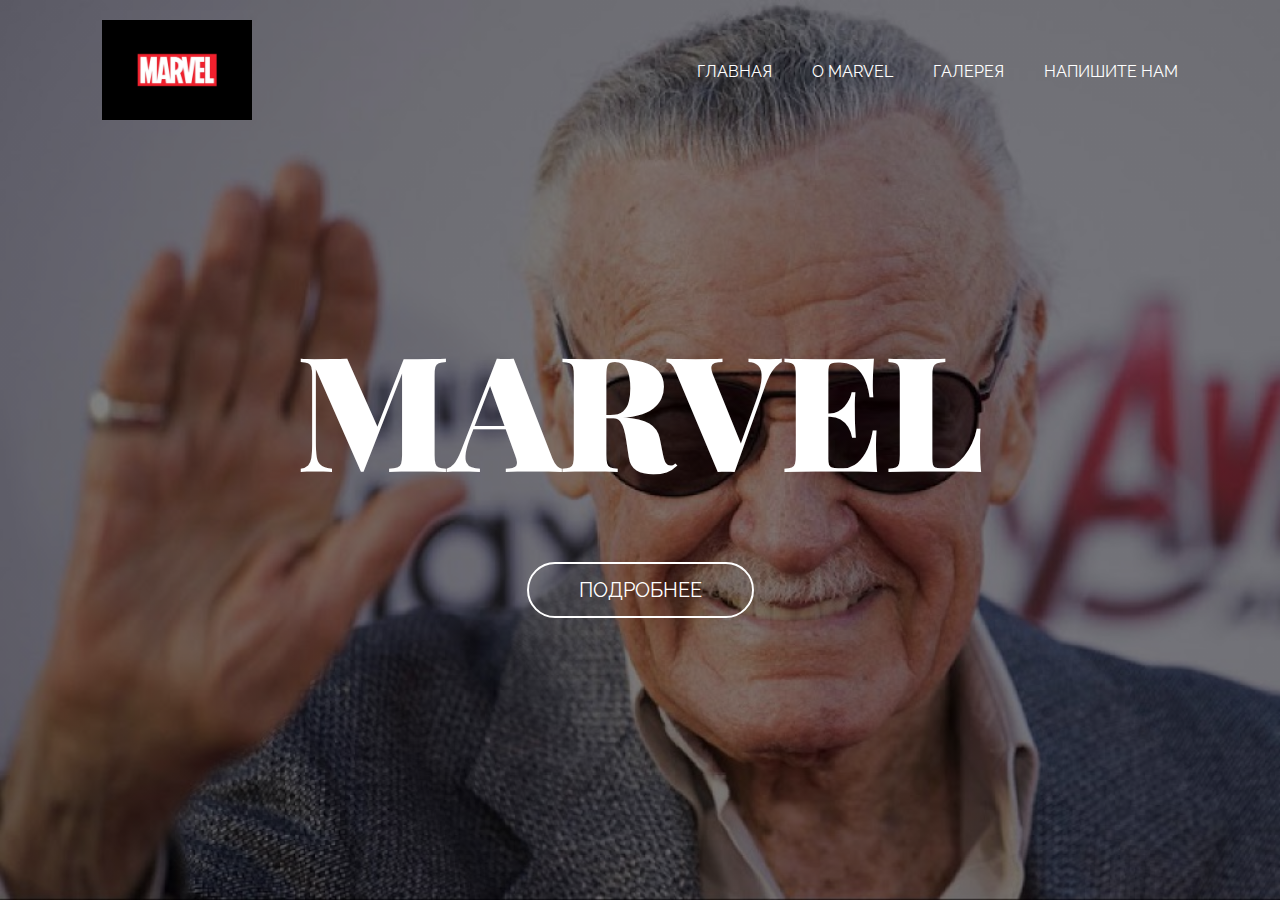
<file: index.html>
<!DOCTYPE html>
<html lang="ru">
  <head>
    <meta charset="UTF-8" />
    <meta http-equiv="X-UA-Compatible" content="IE=edge" />
    <meta name="viewport" content="width=device-width, initial-scale=1.0" />
    <title>MARVEL</title>
    <link rel="stylesheet" href="./assets/css/style.css" />
    <link rel="preconnect" href="https://fonts.googleapis.com" />
    <link rel="preconnect" href="https://fonts.gstatic.com" crossorigin />
    <link
      href="https://fonts.googleapis.com/css2?family=Playfair+Display:wght@400;500;600;700;800;900&family=Raleway:wght@100;200;300;400;500;600;700;800;900&display=swap"
      rel="stylesheet"
    />
  </head>
  <body>
    <div class="bg bg_home">
      <!-- <video autoplay loop muted plays-inline class="bg-video" width="100%">
        <source src="./assets/media/bg.mp4" type="video/mp4">
      </video> -->
      <header>
        <nav class="wrapper logo">
          <a href="./index.html">
            <img class="logo__img" src="./assets/media/logo.jpg" alt="logo" />
          </a>
          <ul>
            <li><a href="./index.html">Главная</a></li>
            <li><a href="./assets/pages/about.html">O Marvel</a></li>
            <li><a href="./assets/pages/gallery.html">Галерея</a></li>
            <li><a href="./assets/pages/contact.html">Напишите нам</a></li>
          </ul>
        </nav>
      </header>
      <div class="content">
        <h1>MARVEL</h1>
        <a href="./assets/pages/about.html">Подробнее</a>
      </div>
    </div>
  </body>
</html>
</file>
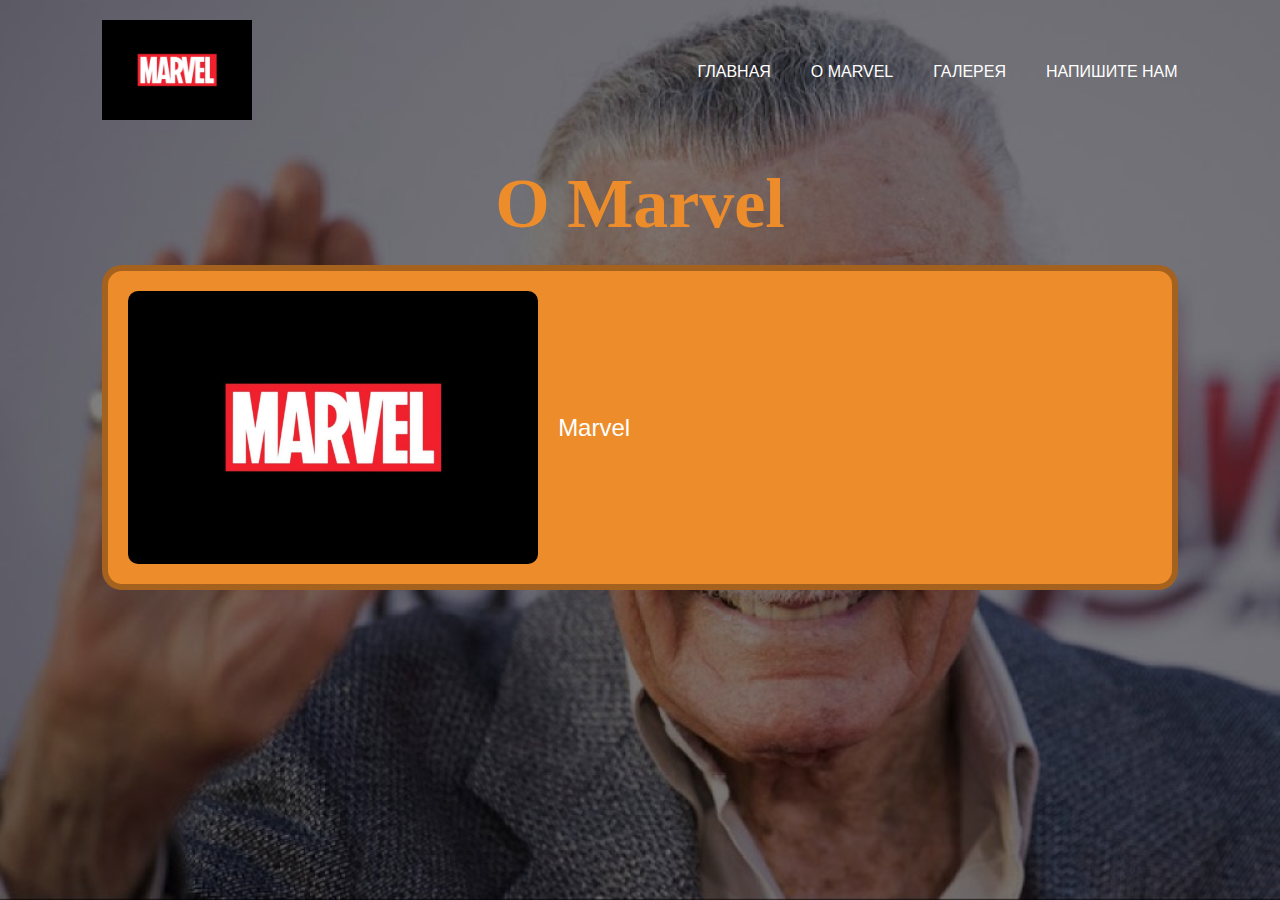
<file: assets/pages/about.html>
<!DOCTYPE html>
<html lang="ru">
  <head>
    <meta charset="UTF-8" />
    <meta http-equiv="X-UA-Compatible" content="IE=edge" />
    <meta name="viewport" content="width=device-width, initial-scale=1.0" />
    <title>Marvel_About</title>
    <link rel="stylesheet" href="../css/style.css" />
  </head>
  <body>
    <div class="bg bg_about">
      <header>
        <nav class="wrapper logo">
          <a href="../../index.html">
            <img class="logo__img" src="../media/logo.jpg" alt="logo" />
          </a>
          <ul>
            <li><a href="../../index.html">Главная</a></li>
            <li><a href="./about.html">О Marvel</a></li>
            <li><a href="./gallery.html">Галерея</a></li>
            <li><a href="./contact.html">Напишите нам</a></li>
          </ul>
        </nav>
      </header>
      <div class="wrapper content_about">
        <h1 class="heading">О Marvel</h1>
        <div class="box_about">
          <img src="../media/about.jpg" alt="" />
          <p>
            Marvel
          </p>
        </div>
      </div>
    </div>
  </body>
</html>
</file>
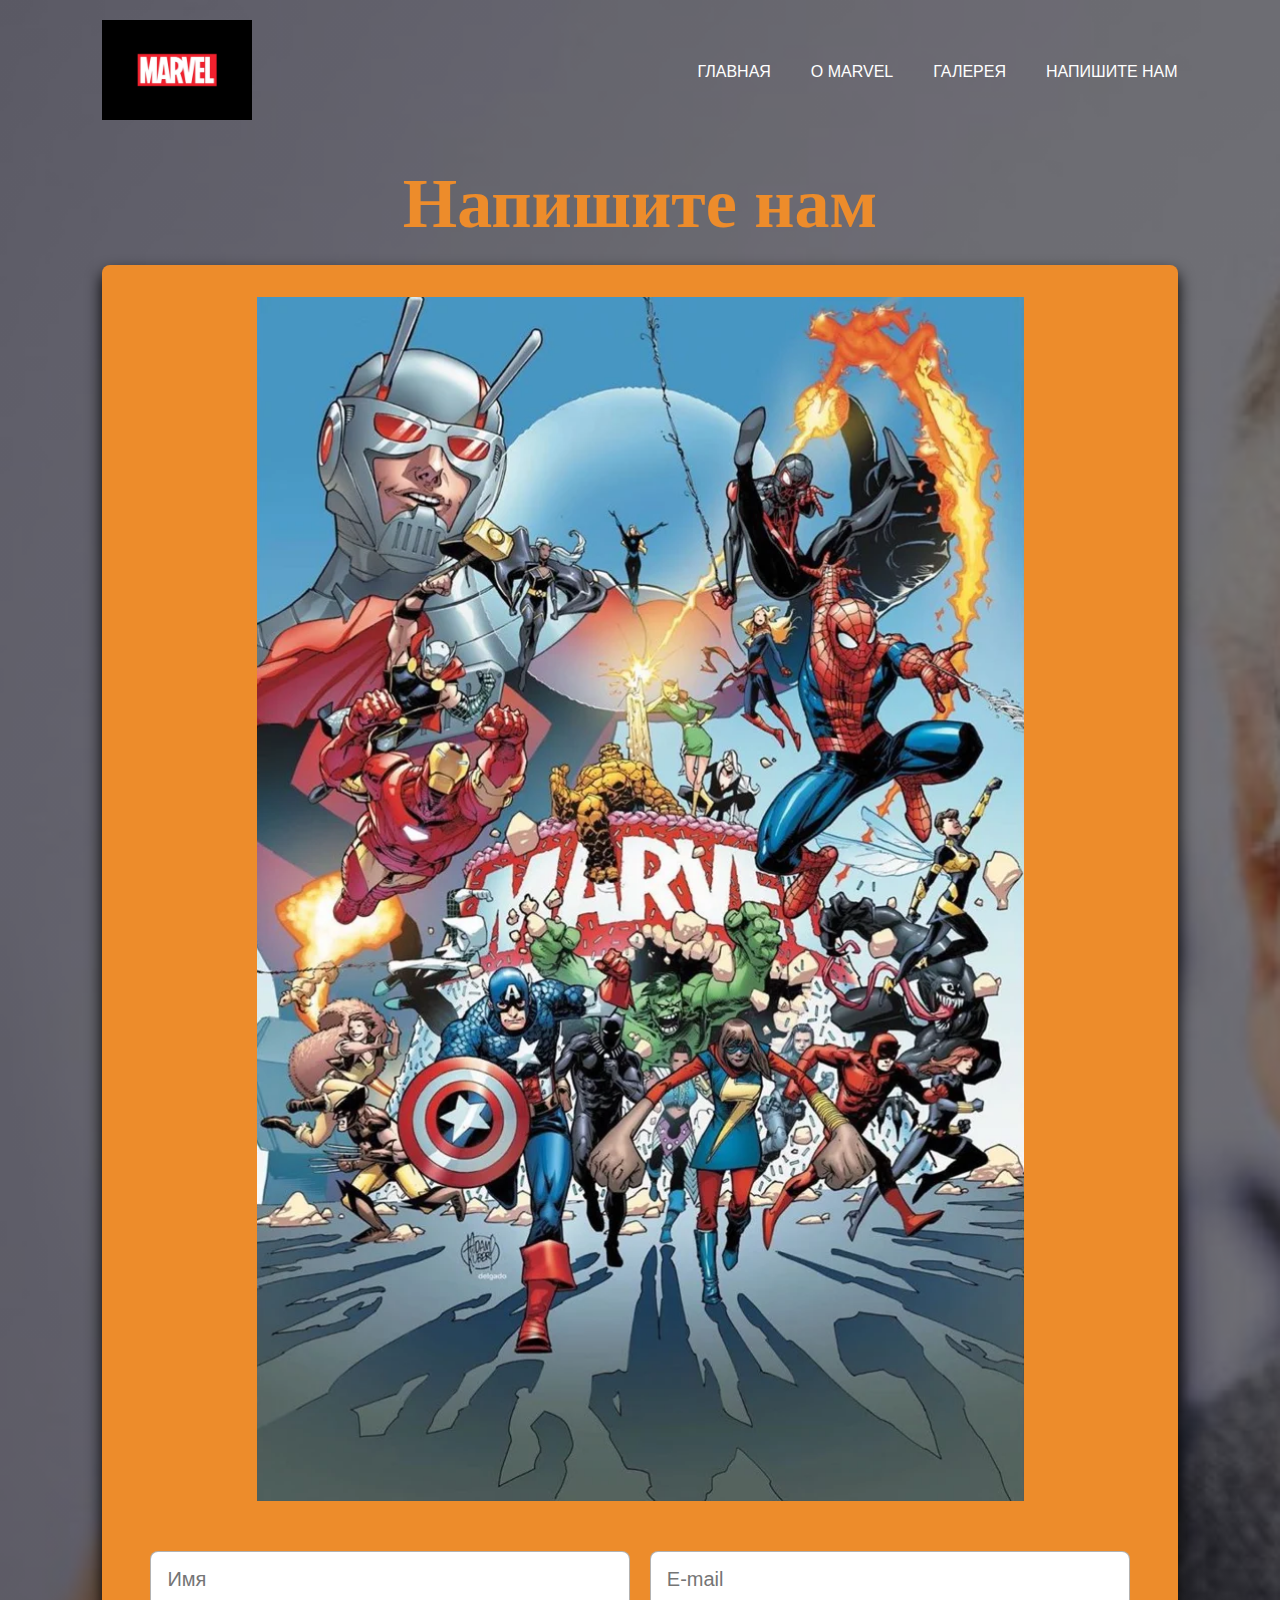
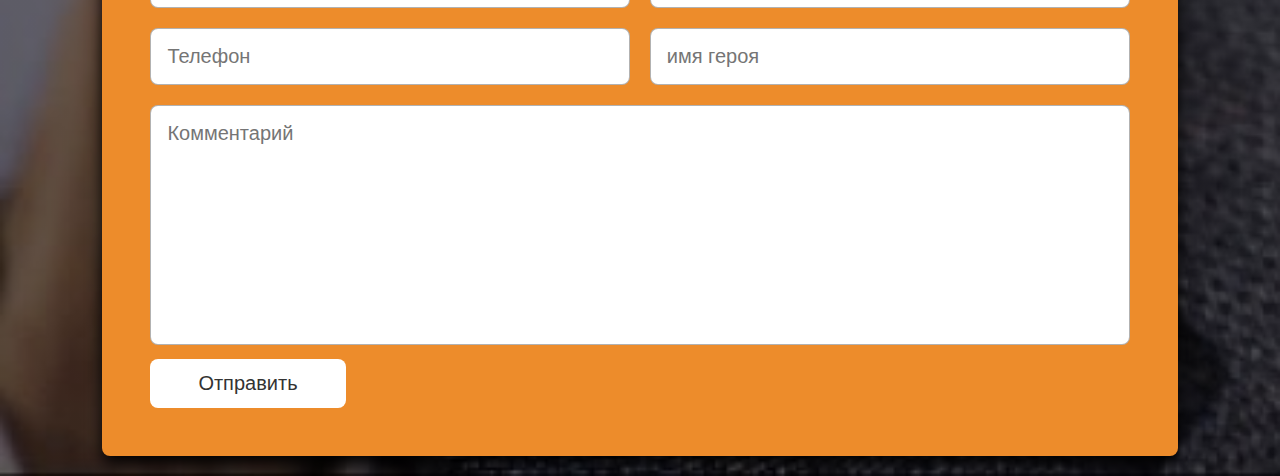
<file: assets/pages/contact.html>
<!DOCTYPE html>
<html lang="ru">
  <head>
    <meta charset="UTF-8" />
    <meta http-equiv="X-UA-Compatible" content="IE=edge" />
    <meta name="viewport" content="width=device-width, initial-scale=1.0" />
    <title>Marvel_Contact</title>
    <link rel="stylesheet" href="../css/style.css" />
  </head>
  <body>
    <div class="bg bg_contact">
      <header>
        <nav class="wrapper logo">
          <a href="../../index.html">
            <img class="logo__img" src="../media/logo.jpg" alt="logo" />
          </a>
          <ul>
            <li><a href="../../index.html">Главная</a></li>
            <li><a href="./about.html">О Marvel</a></li>
            <li><a href="./gallery.html">Галерея</a></li>
            <li><a href="./contact.html">Напишите нам</a></li>
          </ul>
        </nav>
      </header>
      <div class="wrapper">
        <h1 class="heading">Напишите нам</h1>
        <div class="row">
          <div class="image">
            <img src="../media/contact.webp" alt=""/>
          </div>
          <form action="">
            <div class="inputBox">
              <input type="text" placeholder="Имя" />
              <input type="email" placeholder="E-mail" />
            </div>
            <div class="inputBox">
              <input type="number" placeholder="Телефон" />
              <input type="text" placeholder="имя героя" />
            </div>
            <textarea
              placeholder="Комментарий"
              name=""
              id=""
              cols="30"
              rows="10"
            ></textarea>
            <input type="submit" value="Отправить" class="btn" />
          </form>
        </div>
      </div>
    </div>
  </body>
</html>
</file>
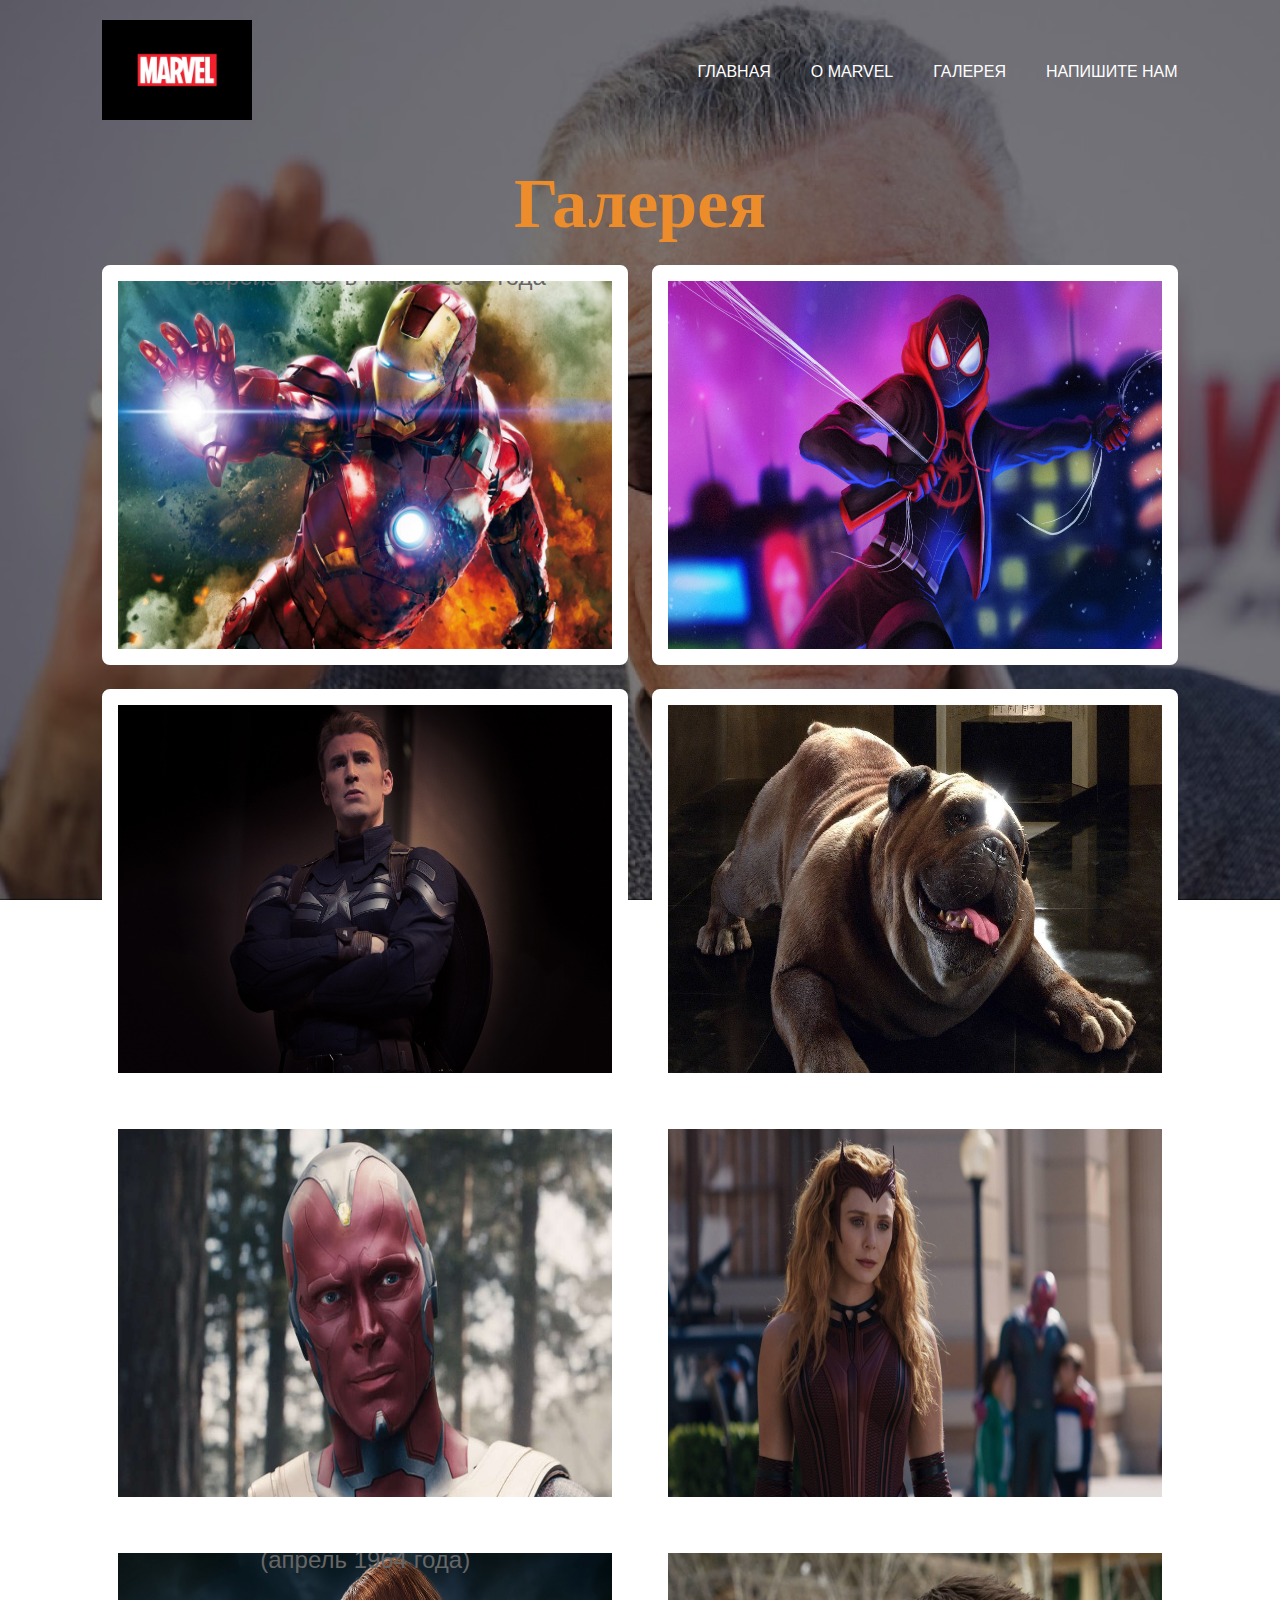
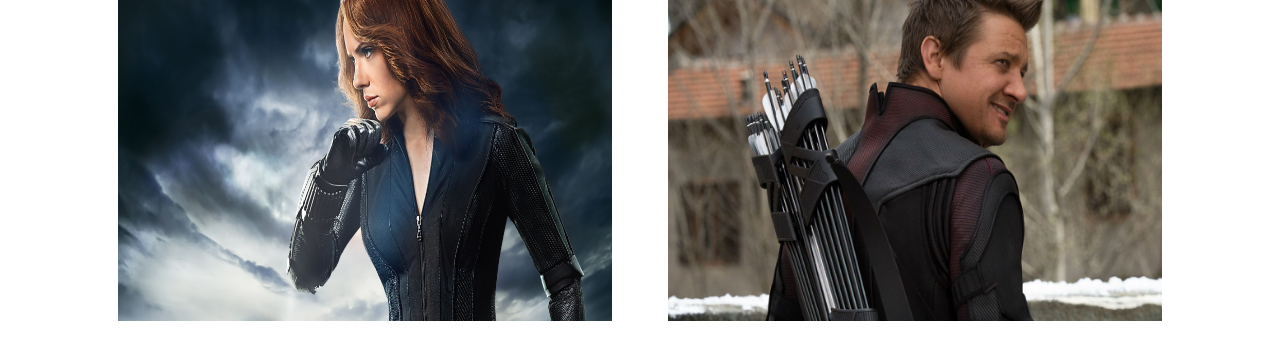
<file: assets/pages/gallery.html>
<!DOCTYPE html>
<html lang="ru">
  <head>
    <meta charset="UTF-8" />
    <meta http-equiv="X-UA-Compatible" content="IE=edge" />
    <meta name="viewport" content="width=device-width, initial-scale=1.0" />
    <title>Marvel_Gallery</title>
    <link rel="stylesheet" href="../css/style.css" />
  </head>
  <body>
    <div class="bg bg_gallery">
      <header>
        <nav class="wrapper logo">
          <a href="../../index.html">
            <img class="logo__img" src="../media/logo.jpg" alt="logo" />
          </a>
          <ul>
            <li><a href="../../index.html">Главная</a></li>
            <li><a href="./about.html">О Marvel</a></li>
            <li><a href="./gallery.html">Галерея</a></li>
            <li><a href="./contact.html">Напишите нам</a></li>
          </ul>
        </nav>
      </header>
      <div class="wrapper gallery">
        <h1 class="heading">Галерея</h1>
        <div class="box-container">
          <div class="box">
            <img src="../media/01.jpg" alt="" />
            <div class="box_content">
              <h3>Э́нтони Э́двард (То́ни) Старк</h3>
              <p>
                персонаж изданий Marvel Comics и их адаптаций, созданный писателем Стэном Ли, сценаристом Ларри Либером и художниками Доном Хекомruen и Джеком Кёрби; первое появление Железного человека состоялось в комиксе Tales of Suspense #39 в марте 1963 года
              </p>
            </div>
          </div>
          <div class="box">
            <img src="../media/02.jpg" alt="" />
            <div class="box_content">
              <h3>Майлз Мора́лес</h3>
              <p>
                супергерой комиксов издательства Marvel Comics. Будучи подростком наполовину афроамериканского, наполовину латиноамериканского происхождения Майлз стал вторым персонажем,известным под псевдонимом Человек-паук во вселенной Ultimate Marvel. 
              </p>
            </div>
          </div>
          <div class="box">
            <img src="../media/03.jpg" alt="" />
            <div class="box_content">
              <h3>Стивен Роджерс</h3>
              <p>
                супергерой комиксов издательства Marvel Comics. Один из самых известных персонажей в мире комиксов. Он был создан писателем Джо Саймоном и художником Джеком Кирби и впервые появился в комиксах 1940-х «Timely Comics»[3]. 
              </p>
            </div>
          </div>
          <div class="box">
            <img src="../media/04.jpg" alt="" />
            <div class="box_content">
              <h3>Локджо</h3>
              <p>
                персонаж, бульдог, появляющийся в комиксах издательства Marvel Comics. При физическом облике гигантский бульдог Локджо — собака Нелюдь со способностью телепортации (а также другими способностями) и служит королевской семье Нелюдей в качестве перемещения и защитник.
              </p>
            </div>
          </div>
          <div class="box">
            <img src="../media/05.jpg" alt="" />
            <div class="box_content">
              <h3>Виктор Швейт(Вижн)</h3>
              <p>
                персонаж, робот-андроид из комиксов издательства Marvel Comics, участник команды Мстителей.Вижн был создан писателем Роем Томасом и художником Джоном Бусема, и впервые появился в The Avengers #57 (октябрь 1968).  
              </p>
            </div>
          </div>
          <div class="box">
            <img src="../media/06.jpg" alt="" />
            <div class="box_content">
              <h3>Ванда Максимофф</h3>
              <p>
                персонаж вселенной Marvel Comics. Была создана сценаристом Стэном Ли и художником Джеком Кирби и дебютировала в X-Men № 4 в марте 1964 года. Впоследствии она была ведущим персонажем в двух одноимённых ограниченных сериях комиксов 
              </p>
            </div>
          </div>
          <div class="box">
            <img src="../media/07.jpg" alt="" />
            <div class="box_content">
              <h3>Наташа Романов</h3>
              <p>
                вымышленная супергероиня, уроженка Волгограда[7], появляющаяся в американских комиксах издательства Marvel Comics. Созданная редактором и писателем Стэном Ли, сценаристом Доном Рико и художником Доном Хеком, она впервые появилась в комиксе «Тревожные истории» #52 (апрель 1964 года)
              </p>
            </div>
          </div>
          <div class="box">
            <img src="../media/08.jpg" alt="" />
            <div class="box_content">
              <h3>Кли́нтон Фрэ́нсис Ба́ртон</h3>
              <p>
                супергерой, появляющийся в комиксах издательства «Marvel Comics». Был создан Стэном Ли и Доном Хекомruen и впервые появился в 57-м выпуске «Tales of Suspense»
              </p>
            </div>
          </div>
        </div>
      </div>
    </div>
  </body>
</html>
</file>
<file: assets/css/style.css>
* {
  margin: 0;
  padding: 0;
  box-sizing: border-box;
  font-family: "Raleway", sans-serif;
  transition: all 0.5s linear;
}

.bg {
  width: 100%;
  min-height: 100vh;
  background: linear-gradient(
    90deg,
    rgba(0, 0, 0, 0.5) 0%,
    rgba(0, 0, 0, 0.5) 100%
  ),url(../media/bg2.jpg);
  background-size: cover;
  position: relative;
}

.bg_about {
  background: linear-gradient(
      90deg,
      rgba(0, 0, 0, 0.5) 0%,
      rgba(0, 0, 0, 0.5) 100%
    ),
    url(../media/bg2.jpg);
  background-size: cover;
}

.bg_gallery {
  background: linear-gradient(
      90deg,
      rgba(0, 0, 0, 0.5) 0%,
      rgba(0, 0, 0, 0.5) 100%
    ),
    url(../media/bg2.jpg);
  background-size: cover;
  background-attachment: fixed;
}

.bg_contact {
  background: linear-gradient(
      90deg,
      rgba(0, 0, 0, 0.5) 0%,
      rgba(0, 0, 0, 0.5) 100%
    ),
    url(../media/bg2.jpg);
  background-size: cover;
}

.wrapper {
  padding: 20px 8%;
}

nav {
  display: flex;
  justify-content: space-between;
  align-items: center;
}

nav .logo__img {
  width: 150px;
}

nav ul {
  list-style: none;
  display: flex;
  gap: 40px;
}

nav ul a {
  text-decoration: none;
  color: #fff;
  text-transform: uppercase;
  /* transition: 0.5s; */
}

nav ul a:hover {
  padding-bottom: 10px;
  border-bottom: 1px solid #ed8c2b;
  color: #ed8c2b;
}

.content {
  height: 70vh;
  display: flex;
  flex-direction: column;
  align-items: center;
  justify-content: center;
}

.content h1 {
  color: #fff;
  font-family: "Playfair Display", serif;
  font-size: 160px;
  font-weight: 900;
  /* transition: .5s; */
}

/* .content h1:hover {
  -webkit-text-stroke: 2px #fff;
  color: transparent;
} */

.content a {
  text-decoration: none;
  display: inline-block;
  color: #fff;
  font-size: 20px;
  text-transform: uppercase;
  border: 2px solid #fff;
  padding: 14px 50px;
  margin-top: 50px;
  border-radius: 50px;
  /* transition: 0.5s; */
}

.content a:hover {
  background-color: #fff;
  font-weight: 700;
  color: #ed8c2b;
}

.bg-video {
  position: absolute;
  right: 0;
  bottom: 0;
  z-index: -1;
}

/* @media (min-aspect-ratio: 16/9) {
  .bg-video {
    width: 100%;
    height: auto;
  }
} */

@media (max-aspect-ratio: 16/9) {
  .bg-video {
    width: auto;
    height: 100%;
  }
}

/* about section */
.heading {
  font-family: "Playfair Display", serif;
  text-align: center;
  font-size: 70px;
  color: #ed8c2b;
  margin-bottom: 2%;
}

.box_about {
  display: flex;
  align-items: center;
  gap: 2%;
  padding: 20px;
  background: #ed8c2b;
  /* box-shadow: 0 0 .5rem rgba(0, 0, 0, 1); */
  border: 0.4rem solid rgba(0, 0, 0, 0.3);
  border-radius: 20px;
}

.content_about img {
  border-radius: 10px;
  width: 40%;
}

.content_about p {
  color: #fff;
  font-size: 24px;
  line-height: 2;
}

@media (max-width: 1140px) {
  .content_about p {
    font-size: 20px;
    line-height: 1.5;
  }
}

/* gallery section */
.box-container {
  display: flex;
  flex-wrap: wrap;
  gap: 1.5rem;
}

.box-container .box {
  height: 25rem;
  flex: 1 1 30rem;
  border: 1rem solid #fff;
  /* box-shadow: 0 0.5rem 1rem rgba(0, 0, 0, 0.1); */
  border-radius: 0.5rem;
  position: relative;
  overflow: hidden;
}

.box-container .box img {
  height: 100%;
  width: 100%;
  /* object-fit: cover; */
}

.box-container .box .box_content {
  position: absolute;
  top: -100%;
  left: 0;
  height: 100%;
  width: 100%;
  background: rgba(255, 255, 255, 0.9);
  padding: 2rem;
  padding-top: 3rem;
  text-align: center;
}

.box-container .box .box_content h3 {
  font-size: 2.5rem;
  color: #333;
}

.box-container .box .box_content p {
  font-size: 1.5rem;
  color: #666;
  padding: 1rem 0;
}

.box-container .box:hover .box_content {
  top: 0;
}

/* contact section */
.row {
  padding: 2rem;
  box-shadow: 0 0.5rem 1rem rgba(0, 0, 0, 1);
  background: #ed8c2b;
  display: flex;
  flex-wrap: wrap;
  gap: 1.5rem;
  border-radius: 0.5rem;
}

.row .image {
  min-width: 350px;
  margin: 0 auto;
}

.row .image img {
  height: 100%;
  width: 100%;
  object-fit: cover;
}

.row form {
  flex: 1 1 460px;
  padding: 1rem;
}

.row form .inputBox {
  display: flex;
  justify-content: space-between;
  flex-wrap: wrap;
}

.row form .inputBox input,
.row form textarea {
  padding: 16px;
  margin: 10px 0;
  font-size: 20px;
  color: #333;
  text-transform: none;
  border: 0.1rem solid rgba(0, 0, 0, 0.3);
  border-radius: 8px;
  width: 49%;
}

.row form textarea {
  width: 100%;
  resize: none;
  height: 15rem;
}

.row form .btn {
  padding: 0.8rem 3rem;
  background: #fff;
  font-size: 20px;
  border-radius: 0.5rem;
  color: #333;
  cursor: pointer;
  border: none;
}

.row form .btn:hover {
  background: #ed8c2b;
  border: 0.2rem solid rgba(0, 0, 0, 0.3);
  color: #fff;
}
</file>
